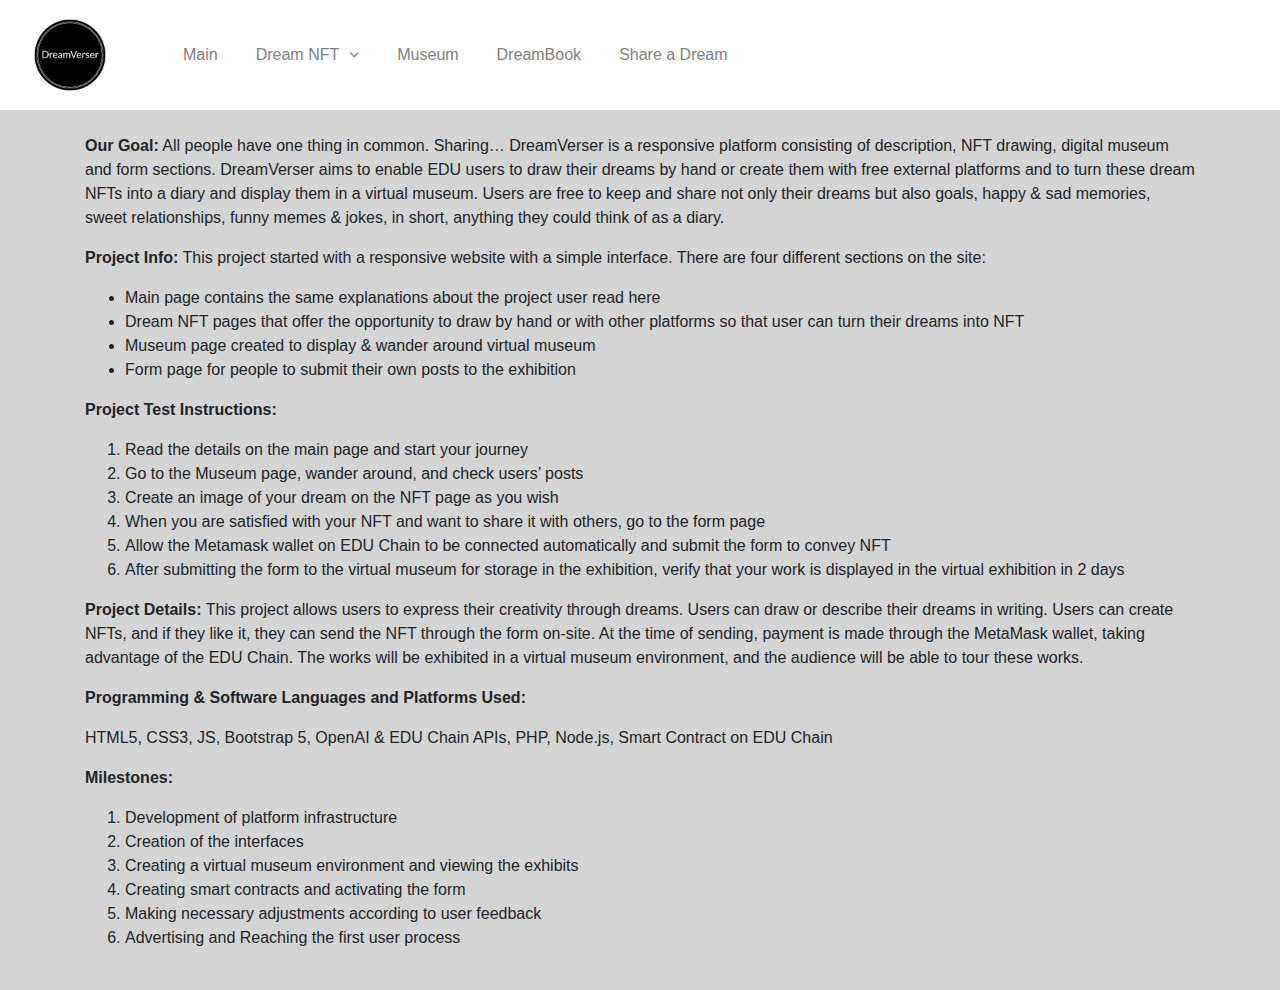
<file: index.html>
<!DOCTYPE html>
<html lang="en">
<head>
    <meta charset="UTF-8">
    <meta name="viewport" content="width=device-width, initial-scale=1.0">
	<link rel="stylesheet" href="https://stackpath.bootstrapcdn.com/bootstrap/4.3.1/css/bootstrap.min.css">
    <link rel="stylesheet" href="https://cdnjs.cloudflare.com/ajax/libs/font-awesome/4.7.0/css/font-awesome.min.css">
    <script src="https://cdnjs.cloudflare.com/ajax/libs/jquery/3.2.1/jquery.min.js"></script>
    <script src="https://stackpath.bootstrapcdn.com/bootstrap/4.3.1/js/bootstrap.bundle.min.js"></script>
    <link rel="stylesheet" href="styles.css">
    <title>DreamVerser</title>
</head>
<body>
	<div class="container-fluid px-0">
		<nav class="navbar navbar-expand-md navbar-light bg-white p-0">
			<a class="navbar-brand mr-4" href="index.html">
				<img src="site-logo.png" alt="DreamVerser Logo">
			</a>			  
	
			<button class="navbar-toggler mr-3" type="button" data-toggle="collapse" data-target="#navbarNav" aria-controls="navbarNav" aria-expanded="false" aria-label="Toggle navigation">
				<span class="navbar-toggler-icon"></span>
			</button>
			<div class="collapse navbar-collapse" id="navbarNav">
				<ul class="navbar-nav">
					<li class="nav-item">
						<a class="nav-link" href="index.html" role="button" aria-haspopup="true" aria-expanded="false">Main</a>
					</li>
					<li class="nav-item">
						<a class="nav-link" href="#" id="navbarDropdown2" role="button" data-toggle="dropdown" aria-haspopup="true" aria-expanded="false">Dream NFT<span class="fa fa-angle-down"></span></a>
						<div class="dropdown-menu" id="dropdown-menu2" aria-labelledby="navbarDropdown2">
							<div class="container">
								<div class="row">
									<div class="col-md-6">
										<div class="row d-flex tab">
											<div class="fa-icon text-center">
												<span class="fa fa-pencil"></span>
											</div>
											<div class="d-flex flex-column">
												<a class="dropdown-item" href="draw.html">
													<h6 class="mb-0">Draw Yourself</h6>
													<small class="text-muted">Draw Yourself</small>
												</a>
											</div>
										</div>
									</div>
									<div class="col-md-6">
										<div class="row d-flex tab">
											<div class="fa-icon text-center">
												<span class="fa fa-bolt"></span>
											</div>
											<div class="d-flex flex-column">
												<a class="dropdown-item" href="ai.html">
													<h6 class="mb-0">Create w/ AI</h6>
													<small class="text-muted">Create with AI</small>
												</a>
											</div>
										</div>
									</div>
								</div>
							</div>
						</div>
					</li>
					<li class="nav-item">
						<a class="nav-link" href="museum.html" role="button" aria-haspopup="true" aria-expanded="false">Museum</a>
					</li>
					<li class="nav-item">
						<a class="nav-link" href="dreambook.html" role="button" aria-haspopup="true" aria-expanded="false">DreamBook</a>
					</li>
					<li class="nav-item">
						<a class="nav-link" href="form.html" role="button" aria-haspopup="true" aria-expanded="false">Share a Dream</a>
					</li>
				</ul>
			</div>
		</nav>
	</div>
	<div class="container">
		<div class="section">
		  <br>
		  <p><strong>Our Goal:</strong> All people have one thing in common. Sharing… DreamVerser is a responsive platform consisting of description, NFT drawing, digital museum and form sections. DreamVerser aims to enable EDU users to draw their dreams by hand or create them with free external platforms and to turn these dream NFTs into a diary and display them in a virtual museum. Users are free to keep and share not only their dreams but also goals, happy & sad memories, sweet relationships, funny memes & jokes, in short, anything they could think of as a diary.</p>
		  <p><strong>Project Info:</strong> This project started with a responsive website with a simple interface. There are four different sections on the site:</p>
		  <ul>
			<li>Main page contains the same explanations about the project user read here</li>
			<li>Dream NFT pages that offer the opportunity to draw by hand or with other platforms so that user can turn their dreams into NFT</li>
			<li>Museum page created to display & wander around virtual museum</li>
			<li>Form page for people to submit their own posts to the exhibition</li>
		  </ul>
		</div>
		
		<div class="section">
		  <p><strong>Project Test Instructions:</strong></p>
		  <ol>
			<li>Read the details on the main page and start your journey</li>
			<li>Go to the Museum page, wander around, and check users’ posts</li>
			<li>Create an image of your dream on the NFT page as you wish</li>
			<li>When you are satisfied with your NFT and want to share it with others, go to the form page</li>
			<li>Allow the Metamask wallet on EDU Chain to be connected automatically and submit the form to convey NFT</li>
			<li>After submitting the form to the virtual museum for storage in the exhibition, verify that your work is displayed in the virtual exhibition in 2 days</li>
		  </ol>
		</div>
		
		<div class="section">
		  <p><strong>Project Details:</strong> This project allows users to express their creativity through dreams. Users can draw or describe their dreams in writing. Users can create NFTs, and if they like it, they can send the NFT through the form on-site. At the time of sending, payment is made through the MetaMask wallet, taking advantage of the EDU Chain. The works will be exhibited in a virtual museum environment, and the audience will be able to tour these works.</p>
		  <p><strong>Programming & Software Languages and Platforms Used:</strong></p>
		  <p>HTML5, CSS3, JS, Bootstrap 5, OpenAI & EDU Chain APIs, PHP, Node.js, Smart Contract on EDU Chain</p>
		  
		  <p><strong>Milestones:</strong></p>
		  <ol>
			<li>Development of platform infrastructure</li>
			<li>Creation of the interfaces</li>
			<li>Creating a virtual museum environment and viewing the exhibits</li>
			<li>Creating smart contracts and activating the form</li>
			<li>Making necessary adjustments according to user feedback</li>
			<li>Advertising and Reaching the first user process</li>
		  </ol>
		</div>
		<br>
	  </div>
</body>
</html>
</file>
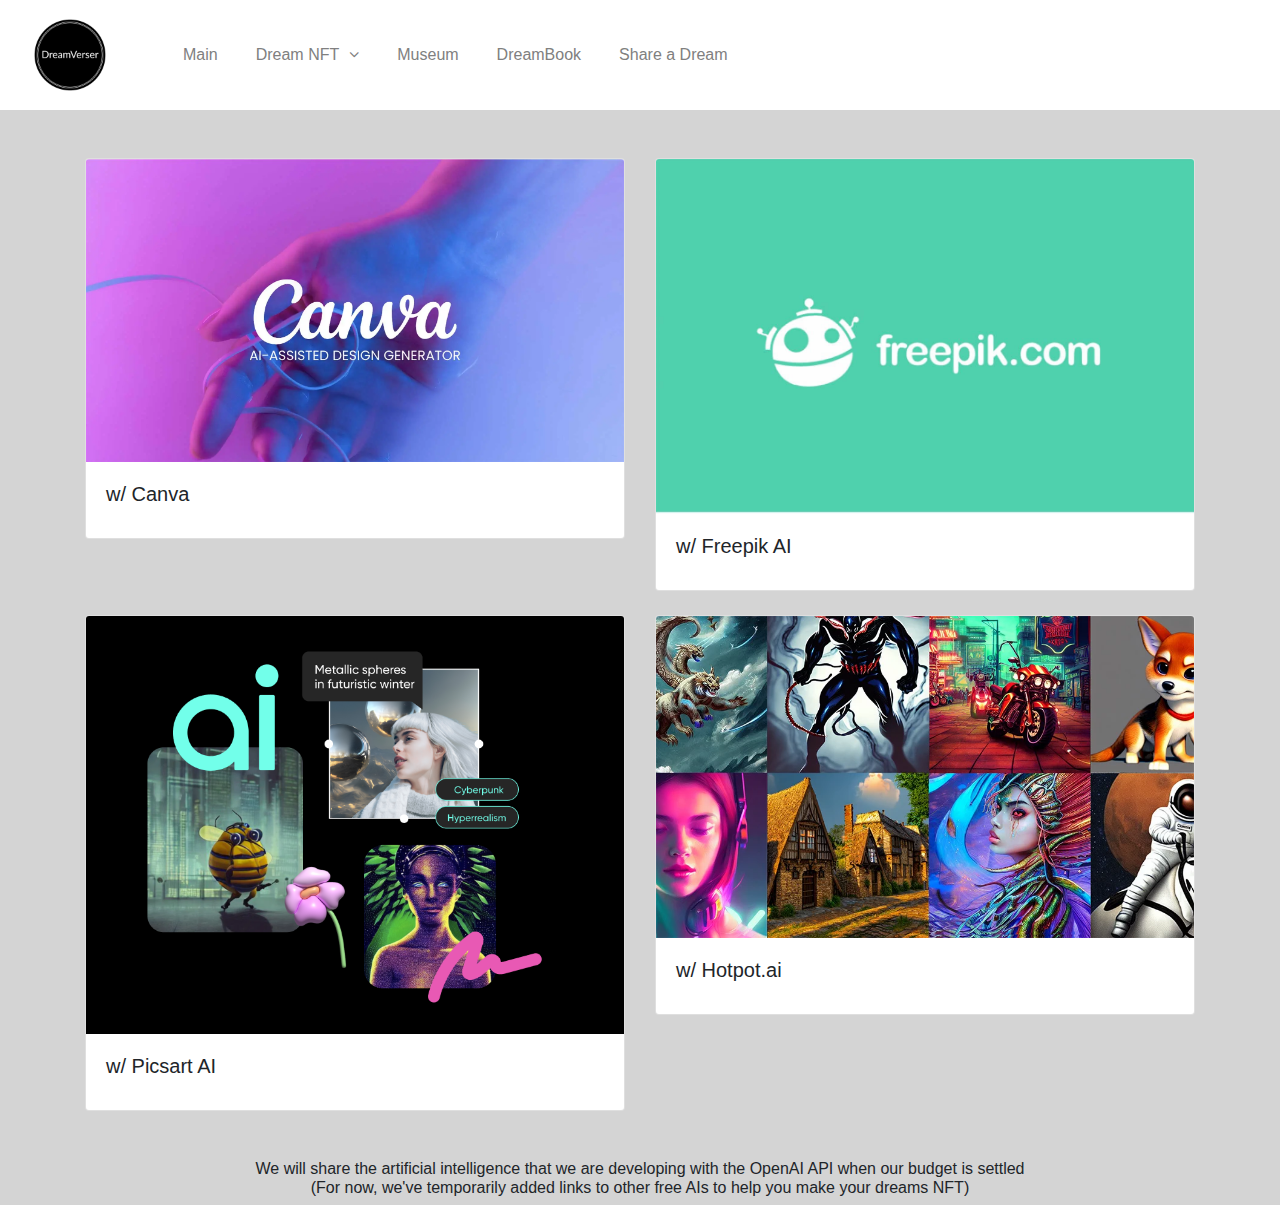
<file: ai.html>
<!DOCTYPE html>
<html lang="en">
<head>
    <meta charset="UTF-8">
    <meta name="viewport" content="width=device-width, initial-scale=1.0">
	<link rel="stylesheet" href="https://stackpath.bootstrapcdn.com/bootstrap/4.3.1/css/bootstrap.min.css">
    <link rel="stylesheet" href="https://cdnjs.cloudflare.com/ajax/libs/font-awesome/4.7.0/css/font-awesome.min.css">
    <script src="https://cdnjs.cloudflare.com/ajax/libs/jquery/3.2.1/jquery.min.js"></script>
    <script src="https://stackpath.bootstrapcdn.com/bootstrap/4.3.1/js/bootstrap.bundle.min.js"></script>
    <link rel="stylesheet" href="styles.css">
    <title>DreamVerser</title>
	<style>
        .card {
            transition: transform 0.3s;
        }
        
        .card:hover {
            transform: scale(1.05); /* Increase scale by 5% on hover */
        }
    </style>
</head>
<body>
	<div class="container-fluid px-0">
		<nav class="navbar navbar-expand-md navbar-light bg-white p-0">
			<a class="navbar-brand mr-4" href="index.html">
				<img src="site-logo.png" alt="DreamVerser Logo">
			</a>			  
	
			<button class="navbar-toggler mr-3" type="button" data-toggle="collapse" data-target="#navbarNav" aria-controls="navbarNav" aria-expanded="false" aria-label="Toggle navigation">
				<span class="navbar-toggler-icon"></span>
			</button>
			<div class="collapse navbar-collapse" id="navbarNav">
				<ul class="navbar-nav">
					<li class="nav-item">
						<a class="nav-link" href="index.html" role="button" aria-haspopup="true" aria-expanded="false">Main</a>
					</li>
					<li class="nav-item">
						<a class="nav-link" href="#" id="navbarDropdown2" role="button" data-toggle="dropdown" aria-haspopup="true" aria-expanded="false">Dream NFT<span class="fa fa-angle-down"></span></a>
						<div class="dropdown-menu" id="dropdown-menu2" aria-labelledby="navbarDropdown2">
							<div class="container">
								<div class="row">
									<div class="col-md-6">
										<div class="row d-flex tab">
											<div class="fa-icon text-center">
												<span class="fa fa-pencil"></span>
											</div>
											<div class="d-flex flex-column">
												<a class="dropdown-item" href="draw.html">
													<h6 class="mb-0">Draw Yourself</h6>
													<small class="text-muted">Draw Yourself</small>
												</a>
											</div>
										</div>
									</div>
									<div class="col-md-6">
										<div class="row d-flex tab">
											<div class="fa-icon text-center">
												<span class="fa fa-bolt"></span>
											</div>
											<div class="d-flex flex-column">
												<a class="dropdown-item" href="ai.html">
													<h6 class="mb-0">Create w/ AI</h6>
													<small class="text-muted">Create with AI</small>
												</a>
											</div>
										</div>
									</div>
								</div>
							</div>
						</div>
					</li>
					<li class="nav-item">
						<a class="nav-link" href="museum.html" role="button" aria-haspopup="true" aria-expanded="false">Museum</a>
					</li>
					<li class="nav-item">
						<a class="nav-link" href="dreambook.html" role="button" aria-haspopup="true" aria-expanded="false">DreamBook</a>
					</li>
					<li class="nav-item">
						<a class="nav-link" href="form.html" role="button" aria-haspopup="true" aria-expanded="false">Share a Dream</a>
					</li>
				
				</ul>
			</div>
		</nav>
	</div>
	<div class="container-fluid px-0">
        <!-- Navigation Bar (remains the same) -->
        <!-- Four Boxes -->
        <div class="container mt-5">
            <div class="row">
                <a href="https://www.canva.com/ai-image-generator/" class="col-md-6 mb-4">
					<div class="card">
						<img src="images/canva.png" class="card-img-top" alt="Box 1 Image">
						<div class="card-body">
							<h5 class="card-title">w/ Canva</h5>
						</div>
					</div>
				</a>							
				<a href="https://www.freepik.com/ai/image-generator/" class="col-md-6 mb-4">
					<div class="card">
						<img src="images/freepik.jpg" class="card-img-top" alt="Box 2 Image">
						<div class="card-body">
							<h5 class="card-title">w/ Freepik AI</h5>
						</div>
					</div>
				</a>
				
				<a href="https://picsart.com/ai-image-generator/" class="col-md-6 mb-4">
					<div class="card">
						<img src="images/picsart.png" class="card-img-top" alt="Box 4 Image">
						<div class="card-body">
							<h5 class="card-title">w/ Picsart AI</h5>
						</div>
					</div>
				</a>
				
				<a href="https://hotpot.ai/art-generator/" class="col-md-6 mb-4">
					<div class="card">
						<img src="images/hotpot.png" class="card-img-top" alt="Box 3 Image">
						<div class="card-body">
							<h5 class="card-title">w/ Hotpot.ai</h5>
						</div>
					</div>
				</a>
				
                
            </div>
        </div>
    </div>

	<div class="container mt-4">
		<div class="row">
			<div class="col-md-12 text-center">
				<h6>We will share the artificial intelligence that we are developing with the OpenAI API when our budget is settled<br>
					(For now, we've temporarily added links to other free AIs to help you make your dreams NFT)</h6>
			</div>
		</div>
	</div>

</body>
</html>
</file>
<file: styles.css>
body {
    background-color: rgba(128, 128, 128, 0.336);
    overflow-x: hidden;
    position: relative; /* Add this line */
}

.navbar-brand img {
	width: 100px; 
	height: auto; 
  }
  

.bg-white {
    background-color: #fff;
}

.navbar-brand {
    padding: 5px 20px;
    font-size: 18px;
}

.navbar-nav {
    width: auto;
}

.nav-item {
    padding: 20px 8px;
    margin: 0px 3px;
    text-align: center;
    border-radius: 5px;
    font-size: 16px;
    color: grey;
    position: static;
}

.nav-item.active {
    color: #EF5350;
}

.nav-item:hover {
    color: #EF5350;
}

a {
    color: inherit !important;
}

.nav-link {
    padding: 5px;
}

.navbar-collapse.collapse.in {
    display: block !important;
}

.fa-angle-down {
    padding-left: 10px;
}

.fa-icon {
    font-size: 30px;
    color: #fff;
    background-color: rgba(0, 0, 0, 0.589);
    margin: 2px 10px 5px 0px;
    border-radius: 10px;
    width: 50px;
    height: 50px;
}

.dropdown-menu {
    margin-top: 0px;
    border: none;
    background-color: #F3E5F5;
    padding: 50px 50px 30px 50px;
    position: absolute; /* Change to absolute positioning */
    z-index: 1000;
    z-index: 2;
}

#dropdown-menu1 {
    position: absolute;
    left: 165px;
    top: 100%;
}

#dropdown-menu2 {
    position: absolute;
    left: 285px;
    top: 100%;
}


.tab {
    margin-bottom: 20px;
    width: 230px;
}

.tab:hover {
    color: #E91E63 !important;
}

.dropdown-item {
    padding: 0px;
}

.dropdown-item:hover {
    background-color: inherit;
}


@media (max-width: 767px) {
    .nav-item {
        width: 100%; 
        text-align: left;
        padding-left: 10px;
    }

    .dropdown-menu {
        left: 0 !important;
        position: relative !important;
        padding: 20px;
    }

    iframe{
        position: static;
        z-index: 1;
    }
}

iframe{
    position: fixed;
    top: 60%;
    left: 50%;
    transform: translateX(-50%) translateY(-50%);
    z-index: -1;
}
</file>
